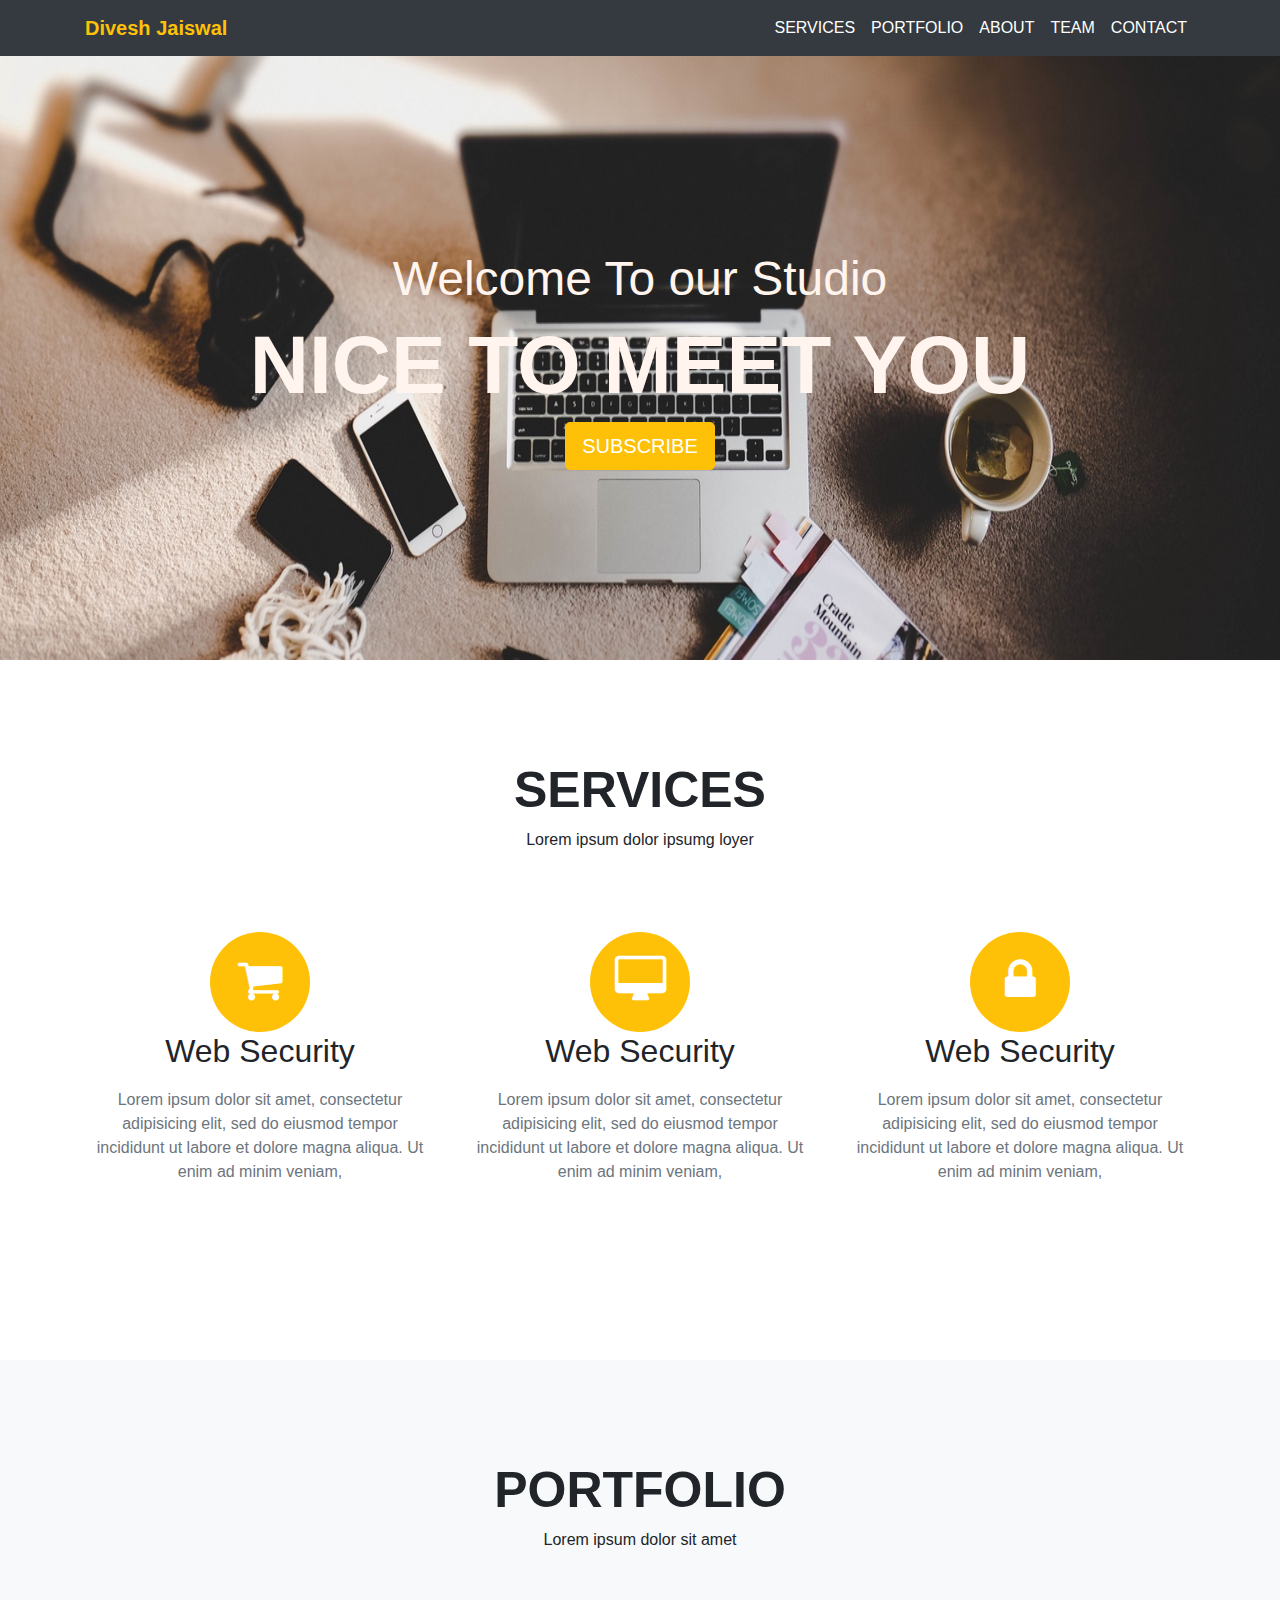
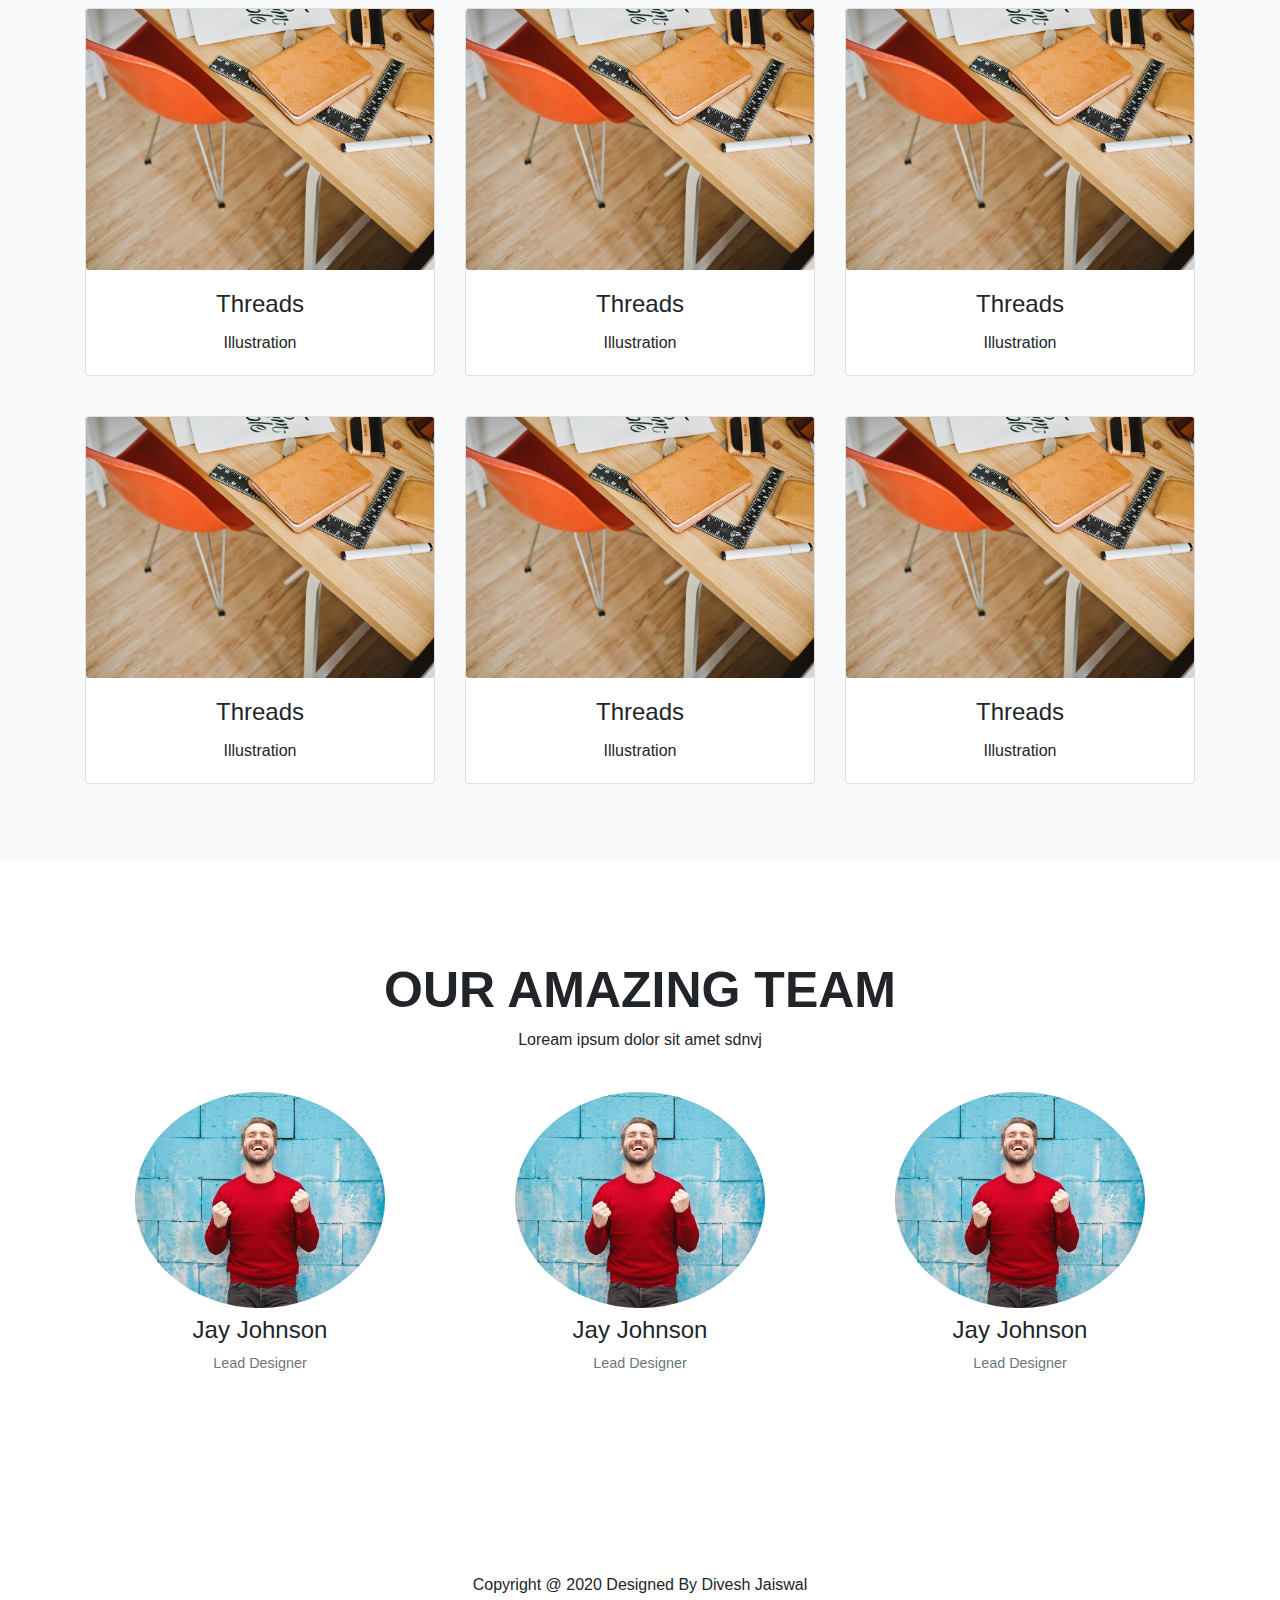
<file: index.html>
<!DOCTYPE html>
<html>
<head>
	<title>Portfolio</title>
	   <meta charset="utf-8">
	  <meta name="viewport" content="width=device-width, initial-scale=1">
	  <link rel="stylesheet" href="https://maxcdn.bootstrapcdn.com/bootstrap/4.4.1/css/bootstrap.min.css">
	  <link rel="stylesheet" href="https://cdnjs.cloudflare.com/ajax/libs/font-awesome/4.7.0/css/font-awesome.min.css">
	  
	   <link rel="stylesheet" type="text/css" href="css/style.css">

</head>
<body>
	<div class="bgimg">
		<nav class="navbar navbar-expand-md bg-dark navbar-dark fixed-top">
			<div class="container">
				<a href="" class="navbar-brand text-warning  font-weight-bold">Divesh Jaiswal</a>
				<button class="navbar-toggler" type="button" data-toggle="collapse" data-target="#collapsenavbar">
				    <span class="navbar-toggler-icon"></span>
				</button>


				<div class="collapse navbar-collapse text-center" id="collapsenavbar">
					<ul class="navbar-nav ml-auto">
						<li class="nav-item">
							<a href="" class="nav-link text-white">SERVICES</a>
						</li>
						<li class="nav-item">
							<a href="" class="nav-link text-white">PORTFOLIO</a>
						</li>
						<li class="nav-item">
							<a href="" class="nav-link text-white">ABOUT</a>
						</li>
						<li class="nav-item">
							<a href="" class="nav-link text-white">TEAM</a>
						</li>
						<li class="nav-item">
							<a href="" class="nav-link text-white">CONTACT</a>
						</li>
					</ul>
				</div>

			</div>
			
		</nav>

			<div class="container text-center  headerset">
				<h2 class="text-color">Welcome To our Studio</h2>
				<h1 class="text-color">NICE TO MEET YOU</h1>
				<button class="btn btn-warning text-white btn-lg">SUBSCRIBE</button>
				
			</div>
		
	</div>

	<section class="container text-center ourservice">
		<h1>SERVICES</h1>
		<p>Lorem ipsum dolor ipsumg loyer</p>

		<div class="row row-margin">
			<div class="col-lg-4 col-sm-12 d-block m-auto">
				<div class="cart-design d-block m-auto bg-warning text-white"><i class="pt-4 fa fa-shopping-cart fa-3x"></i></div>
				<h2>Web Security</h2>
				<p> Lorem ipsum dolor sit amet, consectetur adipisicing elit, sed do eiusmod
				tempor incididunt ut labore et dolore magna aliqua. Ut enim ad minim veniam,
				</p>
			</div>
			<div class="col-lg-4 col-sm-12 d-block m-auto">
				<div class="cart-design d-block m-auto bg-warning text-white"><i class="pt-4 fa fa-desktop fa-3x"></i></div>
				<h2>Web Security</h2>
				<p> Lorem ipsum dolor sit amet, consectetur adipisicing elit, sed do eiusmod
				tempor incididunt ut labore et dolore magna aliqua. Ut enim ad minim veniam,
				</p>
			</div>	
			<div class="col-lg-4 col-sm-12 d-block m-auto">
				<div class="cart-design d-block m-auto bg-warning text-white"><i class="pt-4 fa fa-lock fa-3x"></i></div>
				<h2>Web Security</h2>
				<p> Lorem ipsum dolor sit amet, consectetur adipisicing elit, sed do eiusmod
				tempor incididunt ut labore et dolore magna aliqua. Ut enim ad minim veniam,
				</p>
			</div>		
		</div>
		
	</section>

	<!-- PORTFOLIO PART -->
	<section class="portfolio bg-light">
		<div class="container text-center">
			<h1>PORTFOLIO</h1>
			<p>Lorem ipsum dolor sit amet</p>
			<div class="row">
				<div class="col-lg-4 col-sm-12 col-10 d-block m-auto">
					<div class="card">
					  <img class="card-img img-fluid" src="images/office.jpg" alt="Card image">
					  <div class="card-body">
					    <h4 class="card-title">Threads</h4>
					    <p class="card-text">Illustration</p>
					    
					  </div>
					</div>
				</div>
				<div class="col-lg-4 col-sm-12 col-10 d-block m-auto">
					<div class="card">
					  <img class="card-img img-fluid" src="images/office.jpg" alt="Card image">
					  <div class="card-body">
					    <h4 class="card-title">Threads</h4>
					    <p class="card-text">Illustration</p>
					    
					  </div>
					</div>
				</div>
				<div class="col-lg-4 col-sm-12 col-10 d-block m-auto">
					<div class="card">
					  <img class="card-img img-fluid" src="images/office.jpg" alt="Card image">
					  <div class="card-body">
					    <h4 class="card-title">Threads</h4>
					    <p class="card-text">Illustration</p>
					    
					  </div>
					</div>
				</div>
				
		</div>

			<div class="row">
				<div class="col-lg-4 col-sm-12 col-10 d-block m-auto">
					<div class="card">
					  <img class="card-img img-fluid" src="images/office.jpg" alt="Card image">
					  <div class="card-body">
					    <h4 class="card-title">Threads</h4>
					    <p class="card-text">Illustration</p>
					    
					  </div>
					</div>
				</div>
				<div class="col-lg-4 col-sm-12 col-10 d-block m-auto">
					<div class="card">
					  <img class="card-img img-fluid" src="images/office.jpg" alt="Card image">
					  <div class="card-body">
					    <h4 class="card-title">Threads</h4>
					    <p class="card-text">Illustration</p>
					    
					  </div>
					</div>
				</div>
				<div class="col-lg-4 col-sm-12 col-10 d-block m-auto">
					<div class="card">
					  <img class="card-img img-fluid" src="images/office.jpg" alt="Card image">
					  <div class="card-body">
					    <h4 class="card-title">Threads</h4>
					    <p class="card-text">Illustration</p>
					    
					  </div>
					</div>
				</div>
				
			</div>
			
		</div>
		
	</section>

	<section class="ourteam">
		<div class="container text-center">
			<h1>OUR AMAZING TEAM</h1>
			<p>Loream ipsum dolor sit amet sdnvj</p>
			<div class="row teamsetting">
				<div class="col-lg-4 col-sm-10 m-auto">
					<figure class="figure">
						<img src="images/team3.jpeg" class="figure-img img-fluid rounded-circle" height="250px" width="250px">
						<figcaption>
							<h4>Jay Johnson</h4>
							<p class="figure-caption">Lead Designer</p>
						</figcaption>
					</figure>
				</div>
				<div class="col-lg-4 col-sm-10 m-auto">
					<figure class="figure">
						<img src="images/team3.jpeg" class="figure-img img-fluid rounded-circle" height="250px" width="250px">
						<figcaption>
							<h4>Jay Johnson</h4>
							<p class="figure-caption">Lead Designer</p>
						</figcaption>
					</figure>
				</div>
				<div class=" col-lg-4 col-sm-10 m-auto">
					<figure class="figure">
						<img src="images/team3.jpeg" class="figure-img img-fluid rounded-circle" height="250px" width="250px">
						<figcaption>
							<h4>Jay Johnson</h4>
							<p class="figure-caption">Lead Designer</p>
						</figcaption>
					</figure>
				</div>
			</div>

		</div>
	</section>

	<footer class="footer">
		<h6 class="text-center">Copyright @ 2020 Designed By Divesh Jaiswal</h6>
	</footer>















 <!-- <script src="https://ajax.googleapis.com/ajax/libs/jquery/3.4.1/jquery.min.js"></script> -->
  <!-- <script src="https://cdnjs.cloudflare.com/ajax/libs/popper.js/1.16.0/umd/popper.min.js"></script> -->
  <!-- <script src="https://maxcdn.bootstrapcdn.com/bootstrap/4.4.1/js/bootstrap.min.js"></script> -->
</body>
</html>
</file>
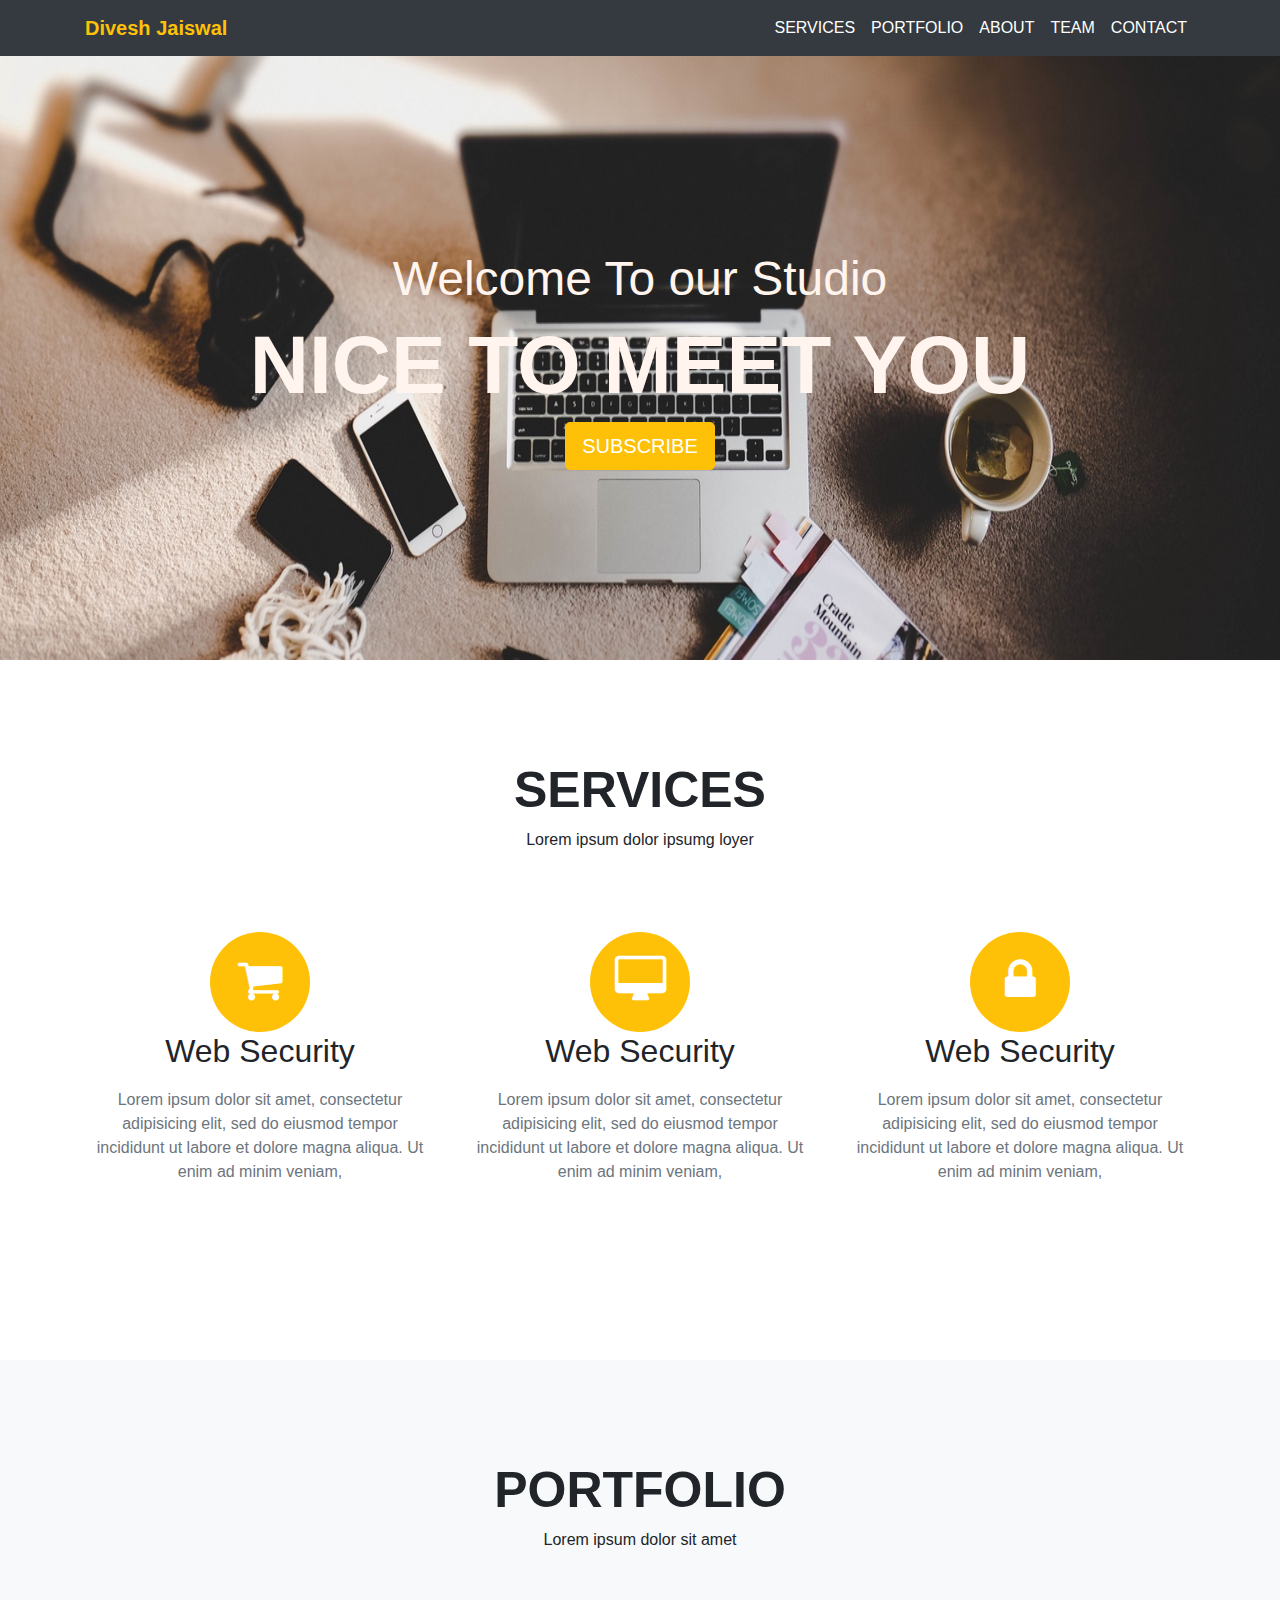
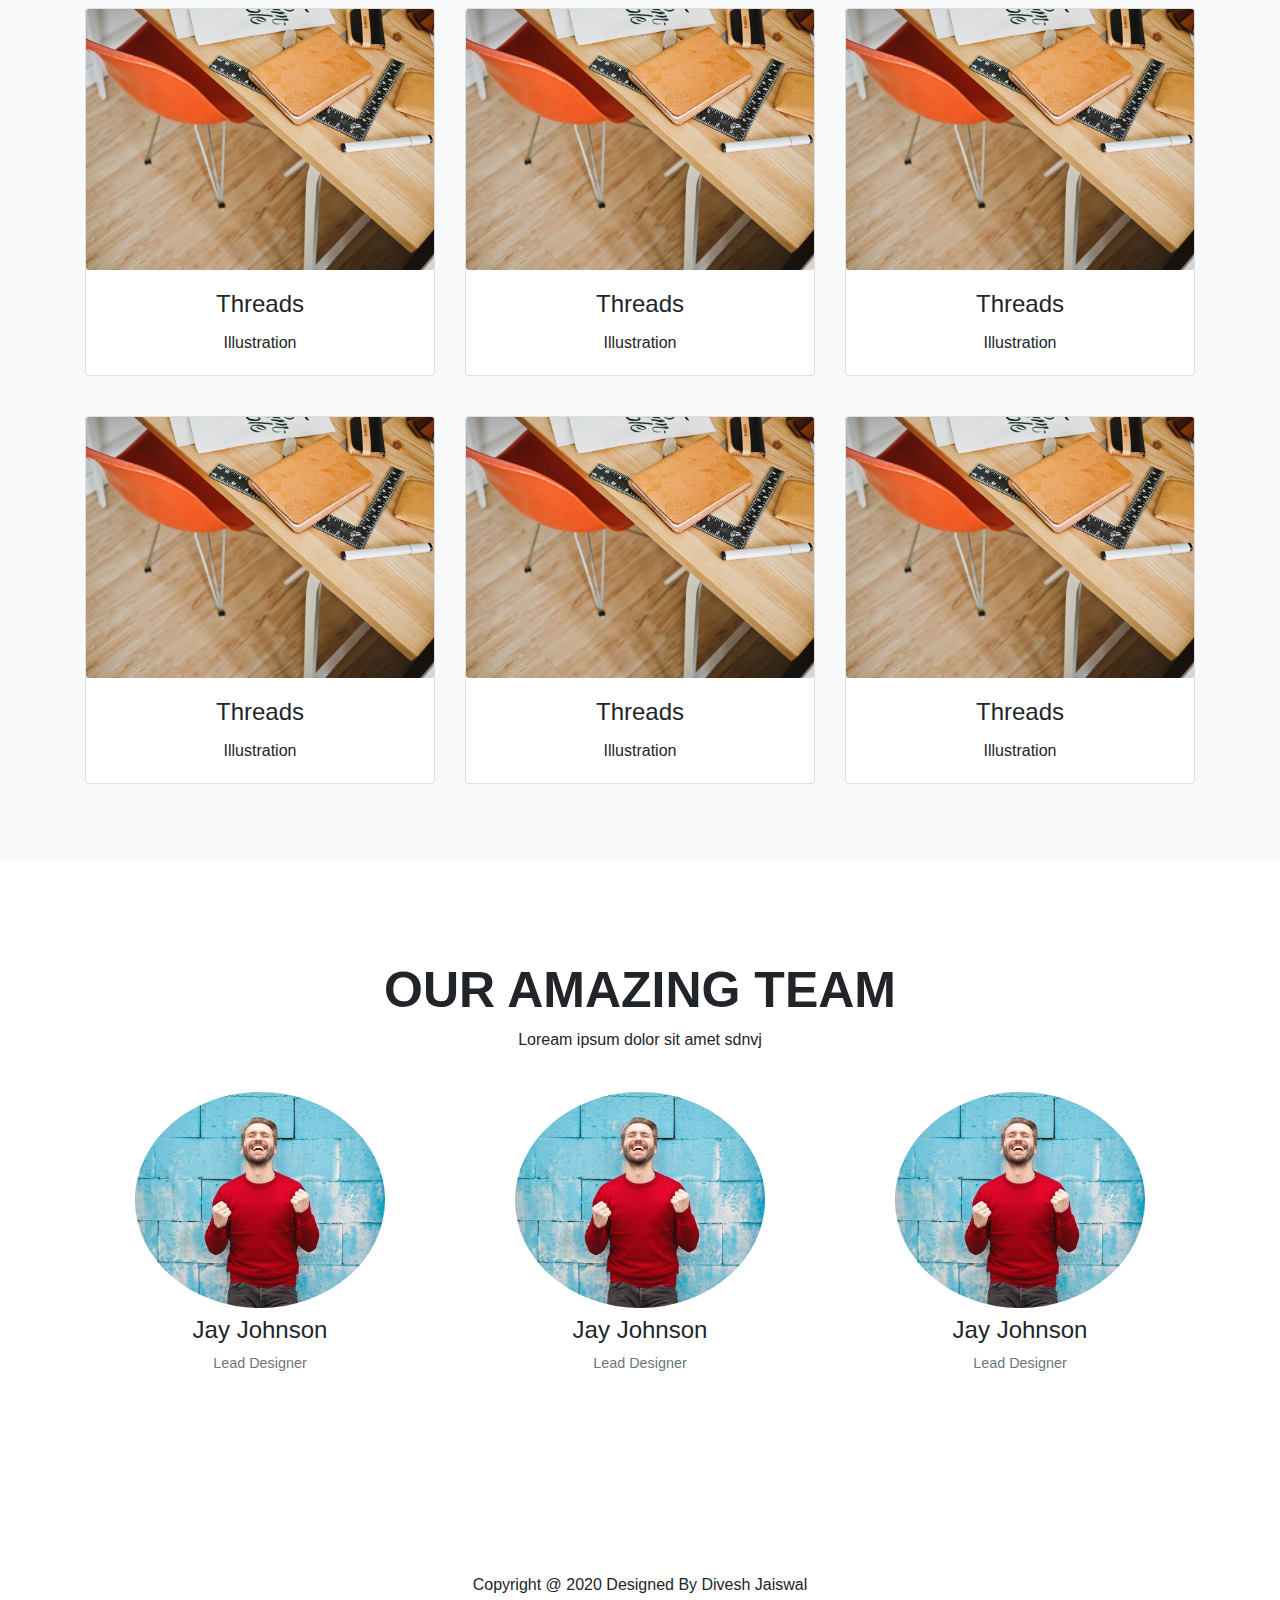
<file: portfolio.html>
<!DOCTYPE html>
<html>
<head>
	<title>Portfolio</title>
	   <meta charset="utf-8">
	  <meta name="viewport" content="width=device-width, initial-scale=1">
	  <link rel="stylesheet" href="https://maxcdn.bootstrapcdn.com/bootstrap/4.4.1/css/bootstrap.min.css">
	  <link rel="stylesheet" href="https://cdnjs.cloudflare.com/ajax/libs/font-awesome/4.7.0/css/font-awesome.min.css">
	  
	   <link rel="stylesheet" type="text/css" href="css/style.css">

</head>
<body>
	<div class="bgimg">
		<nav class="navbar navbar-expand-md bg-dark navbar-dark fixed-top">
			<div class="container">
				<a href="" class="navbar-brand text-warning  font-weight-bold">Divesh Jaiswal</a>
				<button class="navbar-toggler" type="button" data-toggle="collapse" data-target="#collapsenavbar">
				    <span class="navbar-toggler-icon"></span>
				</button>


				<div class="collapse navbar-collapse text-center" id="collapsenavbar">
					<ul class="navbar-nav ml-auto">
						<li class="nav-item">
							<a href="" class="nav-link text-white">SERVICES</a>
						</li>
						<li class="nav-item">
							<a href="" class="nav-link text-white">PORTFOLIO</a>
						</li>
						<li class="nav-item">
							<a href="" class="nav-link text-white">ABOUT</a>
						</li>
						<li class="nav-item">
							<a href="" class="nav-link text-white">TEAM</a>
						</li>
						<li class="nav-item">
							<a href="" class="nav-link text-white">CONTACT</a>
						</li>
					</ul>
				</div>

			</div>
			
		</nav>

			<div class="container text-center  headerset">
				<h2 class="text-color">Welcome To our Studio</h2>
				<h1 class="text-color">NICE TO MEET YOU</h1>
				<button class="btn btn-warning text-white btn-lg">SUBSCRIBE</button>
				
			</div>
		
	</div>

	<section class="container text-center ourservice">
		<h1>SERVICES</h1>
		<p>Lorem ipsum dolor ipsumg loyer</p>

		<div class="row row-margin">
			<div class="col-lg-4 col-sm-12 d-block m-auto">
				<div class="cart-design d-block m-auto bg-warning text-white"><i class="pt-4 fa fa-shopping-cart fa-3x"></i></div>
				<h2>Web Security</h2>
				<p> Lorem ipsum dolor sit amet, consectetur adipisicing elit, sed do eiusmod
				tempor incididunt ut labore et dolore magna aliqua. Ut enim ad minim veniam,
				</p>
			</div>
			<div class="col-lg-4 col-sm-12 d-block m-auto">
				<div class="cart-design d-block m-auto bg-warning text-white"><i class="pt-4 fa fa-desktop fa-3x"></i></div>
				<h2>Web Security</h2>
				<p> Lorem ipsum dolor sit amet, consectetur adipisicing elit, sed do eiusmod
				tempor incididunt ut labore et dolore magna aliqua. Ut enim ad minim veniam,
				</p>
			</div>	
			<div class="col-lg-4 col-sm-12 d-block m-auto">
				<div class="cart-design d-block m-auto bg-warning text-white"><i class="pt-4 fa fa-lock fa-3x"></i></div>
				<h2>Web Security</h2>
				<p> Lorem ipsum dolor sit amet, consectetur adipisicing elit, sed do eiusmod
				tempor incididunt ut labore et dolore magna aliqua. Ut enim ad minim veniam,
				</p>
			</div>		
		</div>
		
	</section>

	<!-- PORTFOLIO PART -->
	<section class="portfolio bg-light">
		<div class="container text-center">
			<h1>PORTFOLIO</h1>
			<p>Lorem ipsum dolor sit amet</p>
			<div class="row">
				<div class="col-lg-4 col-sm-12 col-10 d-block m-auto">
					<div class="card">
					  <img class="card-img img-fluid" src="images/office.jpg" alt="Card image">
					  <div class="card-body">
					    <h4 class="card-title">Threads</h4>
					    <p class="card-text">Illustration</p>
					    
					  </div>
					</div>
				</div>
				<div class="col-lg-4 col-sm-12 col-10 d-block m-auto">
					<div class="card">
					  <img class="card-img img-fluid" src="images/office.jpg" alt="Card image">
					  <div class="card-body">
					    <h4 class="card-title">Threads</h4>
					    <p class="card-text">Illustration</p>
					    
					  </div>
					</div>
				</div>
				<div class="col-lg-4 col-sm-12 col-10 d-block m-auto">
					<div class="card">
					  <img class="card-img img-fluid" src="images/office.jpg" alt="Card image">
					  <div class="card-body">
					    <h4 class="card-title">Threads</h4>
					    <p class="card-text">Illustration</p>
					    
					  </div>
					</div>
				</div>
				
		</div>

			<div class="row">
				<div class="col-lg-4 col-sm-12 col-10 d-block m-auto">
					<div class="card">
					  <img class="card-img img-fluid" src="images/office.jpg" alt="Card image">
					  <div class="card-body">
					    <h4 class="card-title">Threads</h4>
					    <p class="card-text">Illustration</p>
					    
					  </div>
					</div>
				</div>
				<div class="col-lg-4 col-sm-12 col-10 d-block m-auto">
					<div class="card">
					  <img class="card-img img-fluid" src="images/office.jpg" alt="Card image">
					  <div class="card-body">
					    <h4 class="card-title">Threads</h4>
					    <p class="card-text">Illustration</p>
					    
					  </div>
					</div>
				</div>
				<div class="col-lg-4 col-sm-12 col-10 d-block m-auto">
					<div class="card">
					  <img class="card-img img-fluid" src="images/office.jpg" alt="Card image">
					  <div class="card-body">
					    <h4 class="card-title">Threads</h4>
					    <p class="card-text">Illustration</p>
					    
					  </div>
					</div>
				</div>
				
			</div>
			
		</div>
		
	</section>

	<section class="ourteam">
		<div class="container text-center">
			<h1>OUR AMAZING TEAM</h1>
			<p>Loream ipsum dolor sit amet sdnvj</p>
			<div class="row teamsetting">
				<div class="col-lg-4 col-sm-10 m-auto">
					<figure class="figure">
						<img src="images/team3.jpeg" class="figure-img img-fluid rounded-circle" height="250px" width="250px">
						<figcaption>
							<h4>Jay Johnson</h4>
							<p class="figure-caption">Lead Designer</p>
						</figcaption>
					</figure>
				</div>
				<div class="col-lg-4 col-sm-10 m-auto">
					<figure class="figure">
						<img src="images/team3.jpeg" class="figure-img img-fluid rounded-circle" height="250px" width="250px">
						<figcaption>
							<h4>Jay Johnson</h4>
							<p class="figure-caption">Lead Designer</p>
						</figcaption>
					</figure>
				</div>
				<div class=" col-lg-4 col-sm-10 m-auto">
					<figure class="figure">
						<img src="images/team3.jpeg" class="figure-img img-fluid rounded-circle" height="250px" width="250px">
						<figcaption>
							<h4>Jay Johnson</h4>
							<p class="figure-caption">Lead Designer</p>
						</figcaption>
					</figure>
				</div>
			</div>

		</div>
	</section>

	<footer class="footer">
		<h6 class="text-center">Copyright @ 2020 Designed By Divesh Jaiswal</h6>
	</footer>















 <!-- <script src="https://ajax.googleapis.com/ajax/libs/jquery/3.4.1/jquery.min.js"></script> -->
  <!-- <script src="https://cdnjs.cloudflare.com/ajax/libs/popper.js/1.16.0/umd/popper.min.js"></script> -->
  <!-- <script src="https://maxcdn.bootstrapcdn.com/bootstrap/4.4.1/js/bootstrap.min.js"></script> -->
</body>
</html>
</file>
<file: css/style.css>
.bgimg
{

	background-image: url('../images/laptop.jpg');
	background-size: 100% 100% ;
	background-attachment: fixed;
	max-width: 100%;
	height: 660px;
}
.headerset
{
	padding-top: 250px;
	box-sizing: border-box;
}
.headerset h2
{
	font-size: 48px;
}
.headerset h1
{
	font-size: 82px;
	font-weight: bold;
}
.text-color{
	color: seashell;
}

/*..............ourservice............*/
.ourservice
{
	padding:100px 0px 60px ;
	height: 700px;
}
.ourservice h1
{
	font-size: 50px;
	font-weight: bold;
}
.row-margin
{
	margin:80px 0px;
}
.row-margin p
{
	padding: 10px;
	color: #6c757d;
}

.cart-design
{
	border-radius: 50%;
	height: 100px;
	width: 100px;
}


/*..........................portfolio part..............*/


.portfolio 
{
	height: 1100px;
	width: 100%;
	padding: 100px 0px 50px;
}
.portfolio h1
{
	font-size: 50px;
	font-weight: bold;
}

.card
{
	margin-top: 40px;
}

/*......................our team............................*/

.ourteam
{
	height: 700px;
	padding: 100px 0px 60px;
	width: 100%;
}
.ourteam h1
{
	font-size: 50px;
	font-weight: bold;
}
.teamsetting{
	margin-top: 40px;
}
/*.................footer*/
.footer
{
	height: 50px;
}
.footer h6
{
	line-height: 50px;
}

/*...................responsive..............*/


@media screen and (max-width:480px)
{
.headerset 
{
	padding-top: 125px;
}
.headerset h1
{
	font-size: 41px;
	font-weight: bold;
}
.headerset h2
{
	font-size: 21px;
}
.headerset h1
{
	font-size: 41px;
	font-weight: bold;
}
.ourservice
{
	
	height: 1200px;
}
.portfolio 
{
	height: 2700px;
	
}
.ourteam{
	height: 1300px;
}
}

/*@media(min-width: 992){

}
@media(min-width: 768) and (min-width: 991){
	
}
@media(min-width: 575) and (min-width: 767)
{

}*/
/*@media(min-width: 590)
{
  .portfolio 
{
	height: 8500px;
	
}
}
@media(min-width: 480)  and (min-width: 574){
	.headerset 
{
	padding-top: 125px;
}
.headerset h1
{
	font-size: 41px;
	font-weight: bold;
}
	.headerset h2
{
	font-size: 21px;
}
.headerset h1
{
	font-size: 41px;
	font-weight: bold;
}
.ourservice
{
	padding-top:10px;
	height: 1200px;
}
.portfolio 
{
	height: 2500px;
	
}

}*/
</file>
